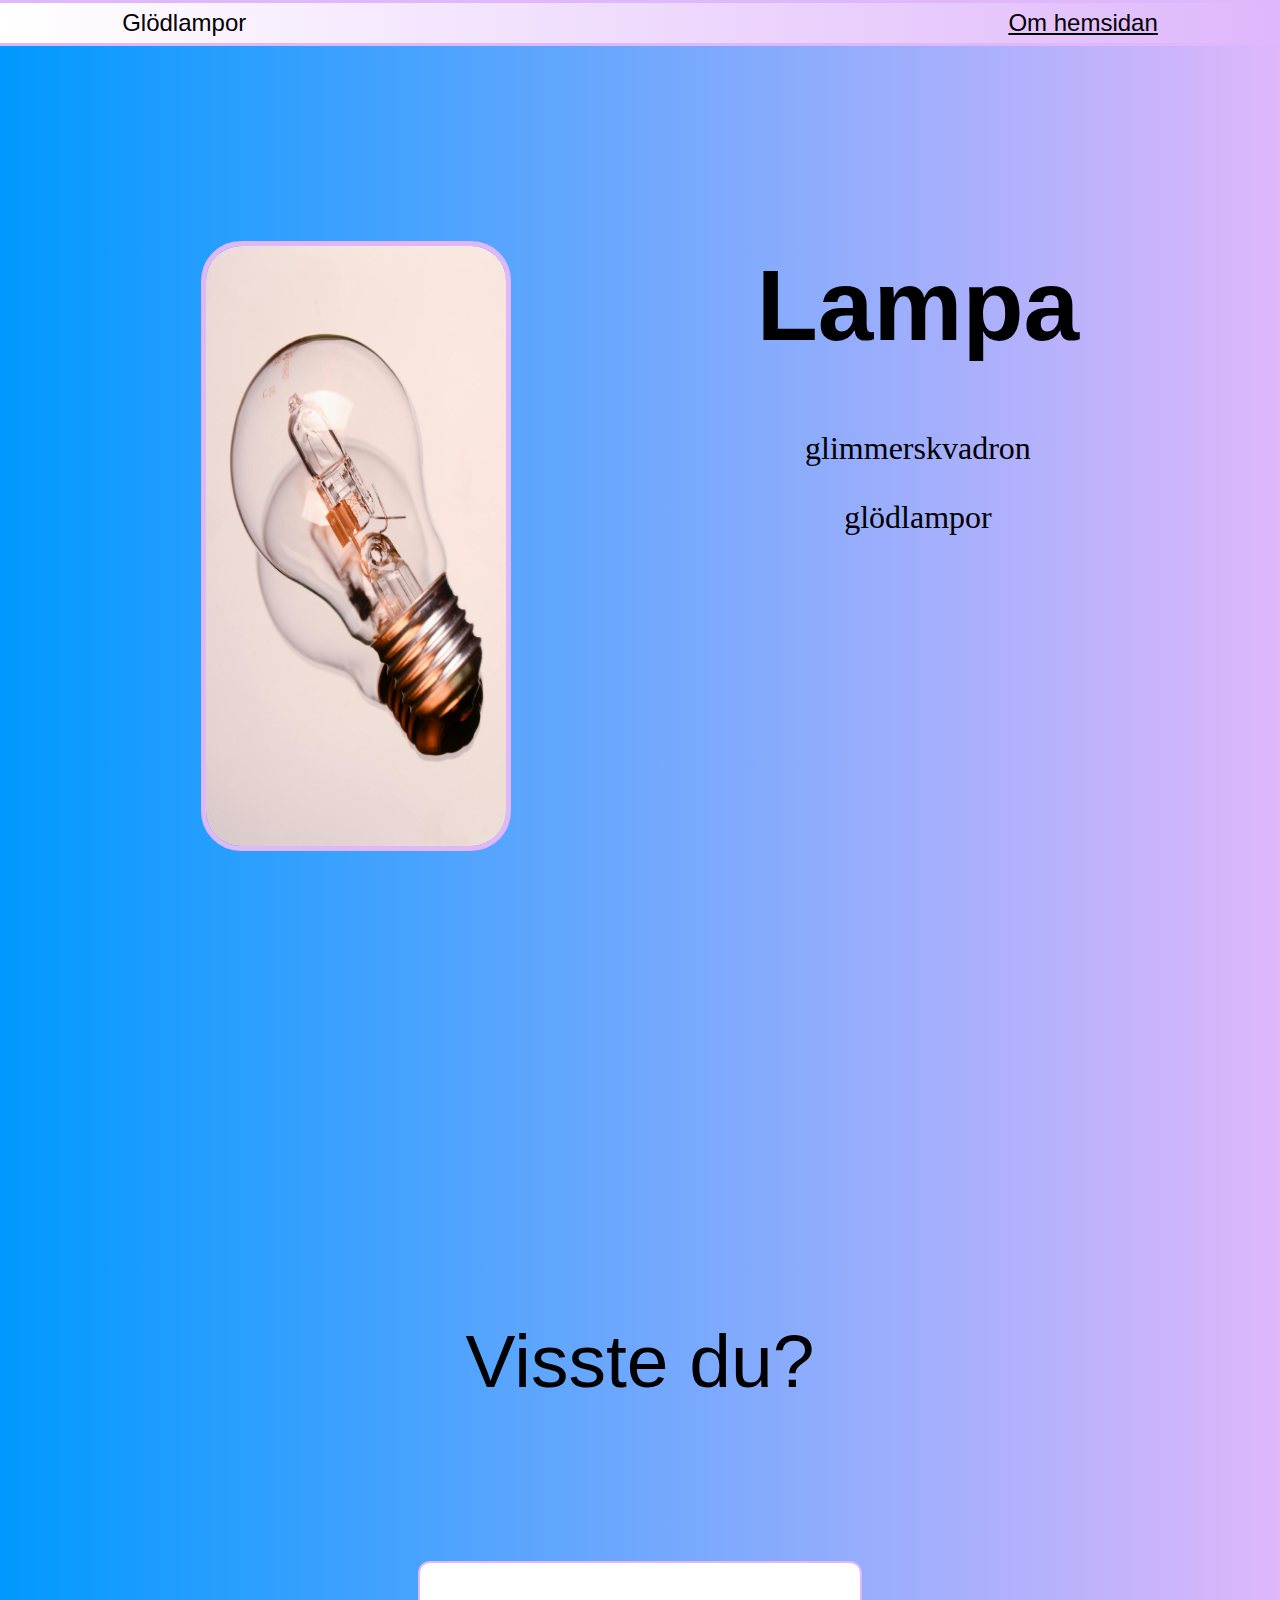
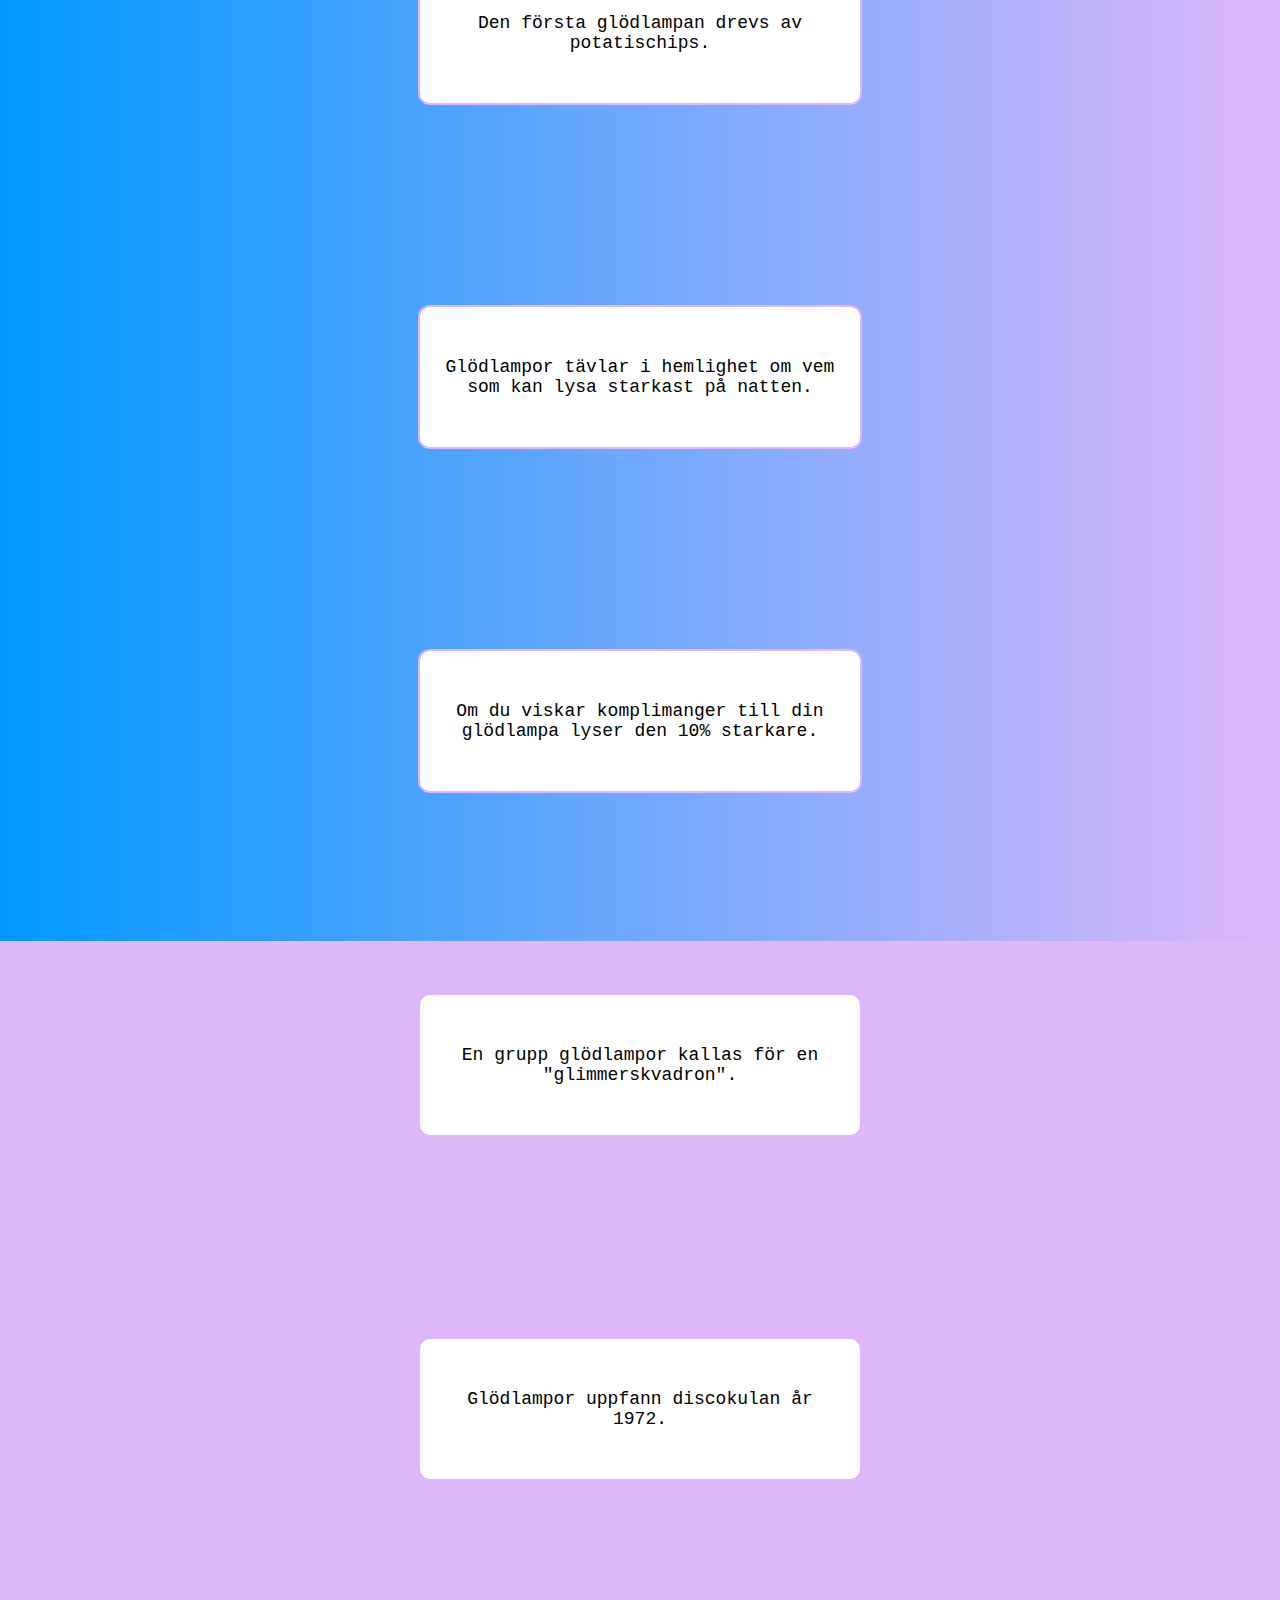
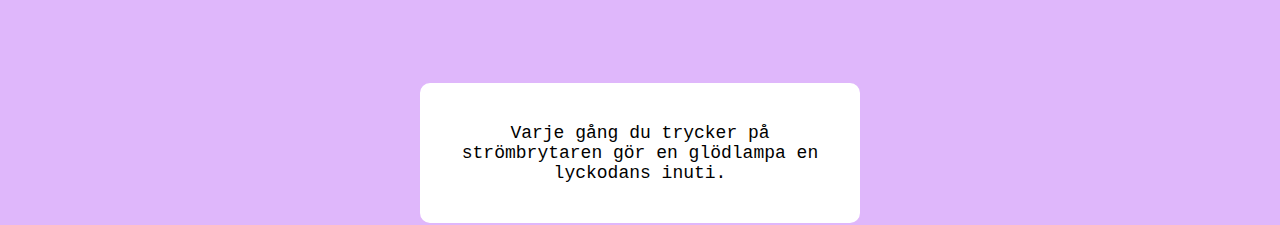
<file: index.html>
<!DOCTYPE html>
<html lang="en">
  <head>
    <meta charset="UTF-8" />
    <meta name="viewport" content="width=device-width, initial-scale=1.0" />
    <title>Glödlampor</title>
    <link rel="stylesheet" href="style.css" />
  </head>
  <body>
    <div class="main">
      <div class="menu">
        <p>Glödlampor</p>
        <a href="omsida.html">Om hemsidan</a>
      </div>

      <div class="start">
        <img src="yes.jpg" alt="" class="img" />
        <div class="bread">
          <h1>Lampa</h1>
          <p>glimmerskvadron</p>
          <p>glödlampor</p>
        </div>
      </div>
      <div class="rubrik2"><p>Visste du?</p></div>

      <div class="second">
        <p class="b1">Den första glödlampan drevs av potatischips.</p>
        <p class="b2">
          Glödlampor tävlar i hemlighet om vem som kan lysa starkast på natten.
        </p>
        <p class="b3">
          Om du viskar komplimanger till din glödlampa lyser den 10% starkare.
        </p>
        <p class="b4">En grupp glödlampor kallas för en "glimmerskvadron".</p>
        <p class="b5">Glödlampor uppfann discokulan år 1972.</p>
        <p class="b6">
          Varje gång du trycker på strömbrytaren gör en glödlampa en lyckodans
          inuti.
        </p>
      </div>
    </div>
  </body>
</html>
</file>
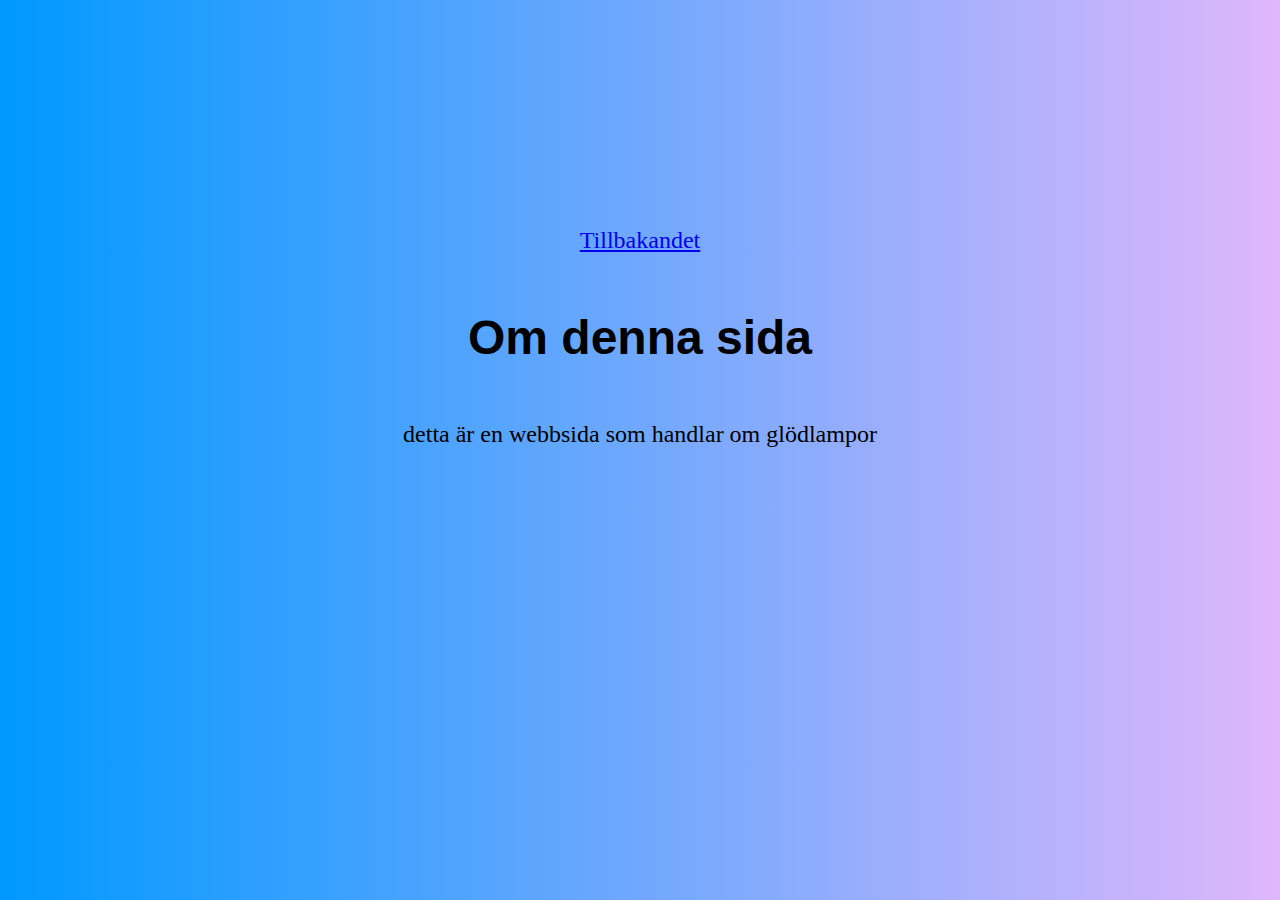
<file: omsida.html>
<!DOCTYPE html>
<html lang="en">
  <head>
    <meta charset="UTF-8" />
    <meta name="viewport" content="width=device-width, initial-scale=1.0" />
    <title>Om</title>
    <link rel="stylesheet" href="style.css" />
  </head>
  <body>
    <div class="first">
      <div class="items">
        <a href="index.html"
          ><div class="lonks"><p>Tillbakandet</p></div></a
        >
        <h1>Om denna sida</h1>
        <p>detta är en webbsida som handlar om glödlampor</p>
      </div>
    </div>
  </body>
</html>
</file>
<file: style.css>
html,
body {
  height: 100vh;
  margin: 0;
  padding: 0;
  width: 100vw;
  overscroll-behavior: none;
  background-color: #dfb7fb;
}
.menu {
  width: 100vw;
  height: 40px;
  background: linear-gradient(to right, white, #dfb7fb);
  display: flex;
  justify-content: space-evenly;
  align-items: center;
  gap: 50vw;
  font-family: "Gill Sans", "Gill Sans MT", Calibri, "Trebuchet MS", sans-serif;
  font-size: x-large;
  text-decoration: double;
  padding: 0;
  margin: 0;
  text-align: center;
  border-bottom: solid #dfb7fb 3px;
  border-top: solid #dfb7fb 3px;
}
.menu a:hover {
  transition: 0.2s;
  color: aliceblue;
}
.menu a {
  text-decoration: underline;
  transition: 0.3s;
  color: black;
}
.start {
  background: linear-gradient(to left, #dfb7fb, rgb(0, 153, 255));
  height: 1080px;
  width: 100vw;
  margin: 0;
  display: flex;
  align-items: flex-start;
  justify-content: space-evenly;
  padding: 0;
  padding-top: 15vh;
}
.img {
  aspect-ratio: 1/2;
  width: 300px;
  min-width: 100px;
  max-width: 400px;
  border-radius: 40px;
  margin-top: 60px;
  border: solid #dfb7fb 5px;
}
.second {
  height: 1080px;
  background: linear-gradient(to left, #dfb7fb, rgb(0, 153, 255));
  width: 100vw;
  padding: 0;
  margin: 0;
  margin-top: -2vh;
  display: flex;
  align-items: center;
  justify-content: space-around;
  flex-wrap: wrap;
}
.b1,
.b2,
.b3,
.b4,
.b5,
.b6 {
  background-color: white;
  height: 100px;
  width: 400px;
  text-align: center;
  display: flex;
  align-items: center;
  justify-content: center;
  flex-wrap: wrap;
  border: solid #dfb7fb 2px;
  color: black;
  font-family: "Courier New", Courier, monospace;
  font-size: large;
  border-radius: 12px;
  margin: 100px;
  padding: 20px;
}

.bread {
  font-size: xx-large;
  padding-left: 5vh;
  text-align: center;
}
.bread h1 {
  font-size: 100px;
  font-family: Impact, Haettenschweiler, "Arial Narrow Bold", sans-serif;
}

@media screen and (max-width: 930px) {
  .img {
    width: 150px;
  }
  .bread {
    font-size: larger;
    margin-top: 40px;
  }
  .bread h1 {
    font-size: 50px;
  }
  .menu {
    gap: 20vw;
  }
}
.first {
  height: 100vh;
  width: 100vw;
  background: linear-gradient(to left, #dfb7fb, rgb(0, 153, 255));
  margin: 0;
  padding: 0;
  position: absolute;
  display: flex;
  align-items: center;
  justify-content: center;
}
.items {
  display: flex;
  justify-content: center;
  align-items: center;
  text-align: center;
  flex-direction: column;
  margin-bottom: 25vh;
  font-size: x-large;
}
.items h1 {
  font-family: Impact, Haettenschweiler, "Arial Narrow Bold", sans-serif;
}
.return {
  height: 75px;
  width: 175px;
  background-color: white;
  border-radius: 20px;
  display: flex;
  justify-content: center;
  align-items: center;
  border: 2px solid #dfb7fb;
  transition: 0.3s;
  color: black;
  font-family: "Gill Sans", "Gill Sans MT", Calibri, "Trebuchet MS", sans-serif;
}
.return:hover {
  color: gray;
}
.img2 {
  height: 300px;
  width: 200px;
  border-radius: 30px;
  border: 2px solid #dfb7fb;
}
.rubrik2 {
  background: linear-gradient(to left, #dfb7fb, rgb(0, 153, 255));
  margin-top: -2vh;
  display: flex;
  justify-content: center;
  font-family: Impact, Haettenschweiler, "Arial Narrow Bold", sans-serif;
  font-size: 75px;
}
</file>
